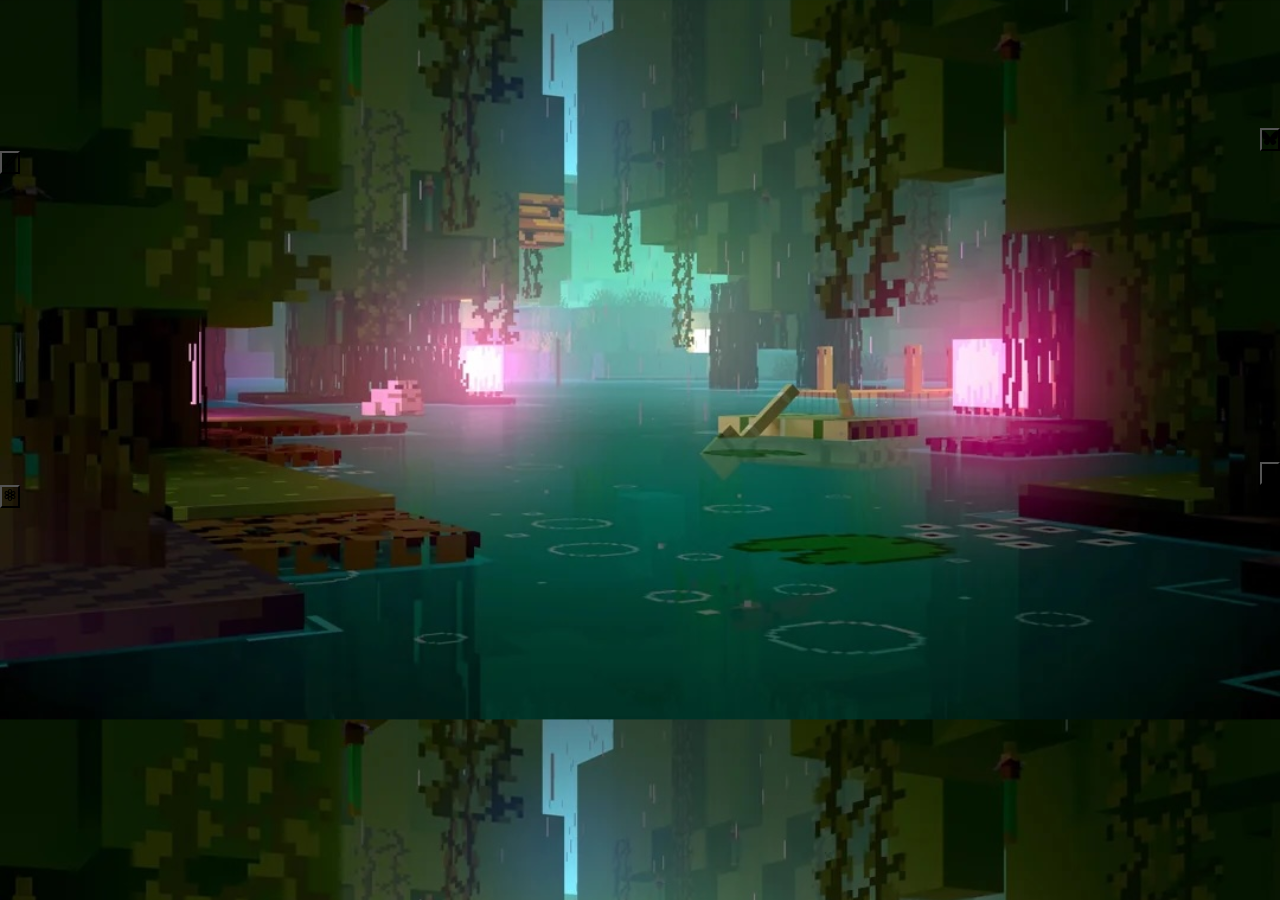
<file: index.html>
<!DOCTYPE html>
<html lang="en">
<head>
    <meta charset="UTF-8">
    <meta name="viewport" content="width=device-width, initial-scale=1.0">
    <title>Fairy</title>
    <link rel="stylesheet" href="assets/css/micss.css">
    <link href="https://cdn.jsdelivr.net/npm/bootstrap@5.3.6/dist/css/bootstrap.min.css" rel="stylesheet" integrity="sha384-4Q6Gf2aSP4eDXB8Miphtr37CMZZQ5oXLH2yaXMJ2w8e2ZtHTl7GptT4jmndRuHDT" crossorigin="anonymous">
    <script src="https://cdn.jsdelivr.net/npm/bootstrap@5.3.6/dist/js/bootstrap.bundle.min.js" integrity="sha384-j1CDi7MgGQ12Z7Qab0qlWQ/Qqz24Gc6BM0thvEMVjHnfYGF0rmFCozFSxQBxwHKO" crossorigin="anonymous"></script>
    <script src="https://code.jquery.com/jquery-3.7.1.slim.js" integrity="sha256-UgvvN8vBkgO0luPSUl2s8TIlOSYRoGFAX4jlCIm9Adc=" crossorigin="anonymous"></script>
</head>
<body>
    <div class="container">
        <main>
            <div class="btn1">
                <div class="luz">
                    <button id="luz"><svg xmlns="http://www.w3.org/2000/svg" width="16" height="16" fill="currentColor" class="bi bi-bluesky" viewBox="0 0 16 16">
                    <path d="M3.468 1.948C5.303 3.325 7.276 6.118 8 7.616c.725-1.498 2.698-4.29 4.532-5.668C13.855.955 16 .186 16 2.632c0 .489-.28 4.105-.444 4.692-.572 2.04-2.653 2.561-4.504 2.246 3.236.551 4.06 2.375 2.281 4.2-3.376 3.464-4.852-.87-5.23-1.98-.07-.204-.103-.3-.103-.218 0-.081-.033.014-.102.218-.379 1.11-1.855 5.444-5.231 1.98-1.778-1.825-.955-3.65 2.28-4.2-1.85.315-3.932-.205-4.503-2.246C.28 6.737 0 3.12 0 2.632 0 .186 2.145.955 3.468 1.948"/>
                    </svg></button>
                </div>
                <div>
                    <button id="arbol"><svg xmlns="http://www.w3.org/2000/svg" width="16" height="16" fill="currentColor" class="bi bi-brush" viewBox="0 0 16 16">
                    <path d="M15.825.12a.5.5 0 0 1 .132.584c-1.53 3.43-4.743 8.17-7.095 10.64a6.1 6.1 0 0 1-2.373 1.534c-.018.227-.06.538-.16.868-.201.659-.667 1.479-1.708 1.74a8.1 8.1 0 0 1-3.078.132 4 4 0 0 1-.562-.135 1.4 1.4 0 0 1-.466-.247.7.7 0 0 1-.204-.288.62.62 0 0 1 .004-.443c.095-.245.316-.38.461-.452.394-.197.625-.453.867-.826.095-.144.184-.297.287-.472l.117-.198c.151-.255.326-.54.546-.848.528-.739 1.201-.925 1.746-.896q.19.012.348.048c.062-.172.142-.38.238-.608.261-.619.658-1.419 1.187-2.069 2.176-2.67 6.18-6.206 9.117-8.104a.5.5 0 0 1 .596.04M4.705 11.912a1.2 1.2 0 0 0-.419-.1c-.246-.013-.573.05-.879.479-.197.275-.355.532-.5.777l-.105.177c-.106.181-.213.362-.32.528a3.4 3.4 0 0 1-.76.861c.69.112 1.736.111 2.657-.12.559-.139.843-.569.993-1.06a3 3 0 0 0 .126-.75zm1.44.026c.12-.04.277-.1.458-.183a5.1 5.1 0 0 0 1.535-1.1c1.9-1.996 4.412-5.57 6.052-8.631-2.59 1.927-5.566 4.66-7.302 6.792-.442.543-.795 1.243-1.042 1.826-.121.288-.214.54-.275.72v.001l.575.575zm-4.973 3.04.007-.005zm3.582-3.043.002.001h-.002z"/>
                    </svg></button>
                </div>
            </div>

            <div class="btn3">
                    <button id="hojita"><svg xmlns="http://www.w3.org/2000/svg" width="16" height="16" fill="currentColor" class="bi bi-book" viewBox="0 0 16 16">
                    <path d="M1 2.828c.885-.37 2.154-.769 3.388-.893 1.33-.134 2.458.063 3.112.752v9.746c-.935-.53-2.12-.603-3.213-.493-1.18.12-2.37.461-3.287.811zm7.5-.141c.654-.689 1.782-.886 3.112-.752 1.234.124 2.503.523 3.388.893v9.923c-.918-.35-2.107-.692-3.287-.81-1.094-.111-2.278-.039-3.213.492zM8 1.783C7.015.936 5.587.81 4.287.94c-1.514.153-3.042.672-3.994 1.105A.5.5 0 0 0 0 2.5v11a.5.5 0 0 0 .707.455c.882-.4 2.303-.881 3.68-1.02 1.409-.142 2.59.087 3.223.877a.5.5 0 0 0 .78 0c.633-.79 1.814-1.019 3.222-.877 1.378.139 2.8.62 3.681 1.02A.5.5 0 0 0 16 13.5v-11a.5.5 0 0 0-.293-.455c-.952-.433-2.48-.952-3.994-1.105C10.413.809 8.985.936 8 1.783"/>
                    </svg></button>
            </div>
            <div class="btn4">
                <button>
                    <svg xmlns="http://www.w3.org/2000/svg" width="16" height="16" fill="currentColor" class="bi bi-flower3" viewBox="0 0 16 16">
                    <path d="M11.424 8c.437-.052.811-.136 1.04-.268a2 2 0 0 0-2-3.464c-.229.132-.489.414-.752.767C9.886 4.63 10 4.264 10 4a2 2 0 1 0-4 0c0 .264.114.63.288 1.035-.263-.353-.523-.635-.752-.767a2 2 0 0 0-2 3.464c.229.132.603.216 1.04.268-.437.052-.811.136-1.04.268a2 2 0 1 0 2 3.464c.229-.132.489-.414.752-.767C6.114 11.37 6 11.736 6 12a2 2 0 1 0 4 0c0-.264-.114-.63-.288-1.035.263.353.523.635.752.767a2 2 0 1 0 2-3.464c-.229-.132-.603-.216-1.04-.268M9 4a2 2 0 0 1-.045.205q-.059.2-.183.484a13 13 0 0 1-.637 1.223L8 6.142l-.135-.23a13 13 0 0 1-.637-1.223 4 4 0 0 1-.183-.484A2 2 0 0 1 7 4a1 1 0 1 1 2 0M3.67 5.5a1 1 0 0 1 1.366-.366 2 2 0 0 1 .156.142q.142.15.326.4c.245.333.502.747.742 1.163l.13.232-.265.002a13 13 0 0 1-1.379-.06 4 4 0 0 1-.51-.083 2 2 0 0 1-.2-.064A1 1 0 0 1 3.67 5.5m1.366 5.366a1 1 0 0 1-1-1.732l.047-.02q.055-.02.153-.044.202-.048.51-.083a13 13 0 0 1 1.379-.06q.135 0 .266.002l-.131.232c-.24.416-.497.83-.742 1.163a4 4 0 0 1-.327.4 2 2 0 0 1-.155.142M9 12a1 1 0 0 1-2 0 2 2 0 0 1 .045-.206q.058-.198.183-.483c.166-.378.396-.808.637-1.223L8 9.858l.135.23c.241.415.47.845.637 1.223q.124.285.183.484A1.3 1.3 0 0 1 9 12m3.33-6.5a1 1 0 0 1-.366 1.366 2 2 0 0 1-.2.064q-.202.048-.51.083c-.412.045-.898.061-1.379.06q-.135 0-.266-.002l.131-.232c.24-.416.497-.83.742-1.163a4 4 0 0 1 .327-.4q.07-.074.114-.11l.041-.032a1 1 0 0 1 1.366.366m-1.366 5.366a2 2 0 0 1-.155-.141 4 4 0 0 1-.327-.4A13 13 0 0 1 9.74 9.16l-.13-.232.265-.002c.48-.001.967.015 1.379.06q.308.035.51.083.098.024.153.044l.048.02a1 1 0 1 1-1 1.732zM8 9a1 1 0 1 1 0-2 1 1 0 0 1 0 2"/>
                    </svg>
                </button>
            </div>
        </main>
    </div>
</body>
</html>
</file>
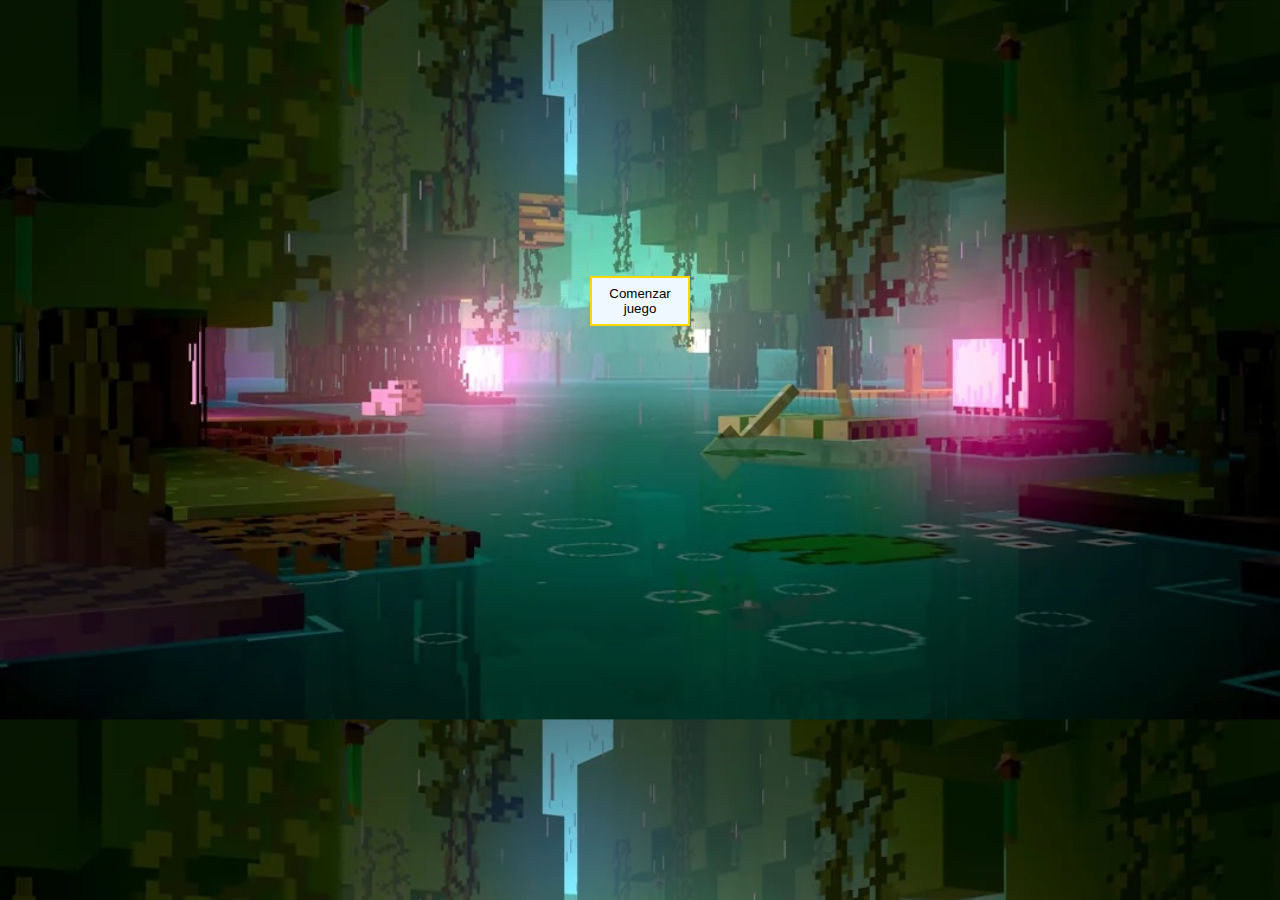
<file: AnimacionMain/index.html>
<!DOCTYPE html>
<html lang="en">
<head>
    <meta charset="UTF-8">
    <meta name="viewport" content="width=device-width, initial-scale=1.0">
    <title>POW</title>
    <link rel="stylesheet" href="assets/css/micss.css">
    <link href="https://cdn.jsdelivr.net/npm/bootstrap@5.3.6/dist/css/bootstrap.min.css" rel="stylesheet" integrity="sha384-4Q6Gf2aSP4eDXB8Miphtr37CMZZQ5oXLH2yaXMJ2w8e2ZtHTl7GptT4jmndRuHDT" crossorigin="anonymous">
    <script src="https://cdn.jsdelivr.net/npm/bootstrap@5.3.6/dist/js/bootstrap.bundle.min.js" integrity="sha384-j1CDi7MgGQ12Z7Qab0qlWQ/Qqz24Gc6BM0thvEMVjHnfYGF0rmFCozFSxQBxwHKO" crossorigin="anonymous"></script>
    <script src="https://code.jquery.com/jquery-3.6.0.min.js"></script>
    <script src="assets/js/mi-script.js"></script>
</head>
<body>
    <div class="container">
        <main>
            <iframe id="player" width="0" height="0"
                src="https://www.youtube.com/watch?v=ANkxRGvl1VY"
                frameborder="0"
                allow="autoplay"
                autoplay=1
                loop=1
                playlist=ANkxRGvl1VY
                allowfullscreen>
            </iframe>

            <div class="abejita">
                <img id="abejita" src="assets/img/animacion/minecraft-bee-512x512.png" alt="abejita maincraft">
                <img id="explosion" src="assets/img/animacion/explosion.png" alt="explosion maincgraft">
                <div class="alert alert-info" role="alert" style="display: none; border-radius: 0px;" id="mensaje1">
                 <p>¡Hola internauta! Bzzzz Soy Aleja la abeja, perdí mi colmena, ¿me ayudas a descubrir los misteriozzzz del bozzzque? bz</p>
                 <button id="si"><svg xmlns="http://www.w3.org/2000/svg" width="16" height="16" fill="currentColor" class="bi bi-check" viewBox="0 0 16 16">
                    <path d="M10.97 4.97a.75.75 0 0 1 1.07 1.05l-3.99 4.99a.75.75 0 0 1-1.08.02L4.324 8.384a.75.75 0 1 1 1.06-1.06l2.094 2.093 3.473-4.425z"/>
                    </svg></button>
                <button id="no"><svg xmlns="http://www.w3.org/2000/svg" width="16" height="16" fill="currentColor" class="bi bi-x-lg" viewBox="0 0 16 16">
                    <path d="M2.146 2.854a.5.5 0 1 1 .708-.708L8 7.293l5.146-5.147a.5.5 0 0 1 .708.708L8.707 8l5.147 5.146a.5.5 0 0 1-.708.708L8 8.707l-5.146 5.147a.5.5 0 0 1-.708-.708L7.293 8z"/>
                    </svg></button>
                </div>
            </div>
            <div class="btn1">
                <div>
                    <button id="mariposa"><svg xmlns="http://www.w3.org/2000/svg" width="16" height="16" fill="currentColor" class="bi bi-bluesky" viewBox="0 0 16 16">
                    <path d="M3.468 1.948C5.303 3.325 7.276 6.118 8 7.616c.725-1.498 2.698-4.29 4.532-5.668C13.855.955 16 .186 16 2.632c0 .489-.28 4.105-.444 4.692-.572 2.04-2.653 2.561-4.504 2.246 3.236.551 4.06 2.375 2.281 4.2-3.376 3.464-4.852-.87-5.23-1.98-.07-.204-.103-.3-.103-.218 0-.081-.033.014-.102.218-.379 1.11-1.855 5.444-5.231 1.98-1.778-1.825-.955-3.65 2.28-4.2-1.85.315-3.932-.205-4.503-2.246C.28 6.737 0 3.12 0 2.632 0 .186 2.145.955 3.468 1.948"/>
                    </svg></button>
                    <div>
                        <img src="assets/img/animacion/minecraft-pig-mud-512x512.png"alt="cerdito maincraft" id="pancho">
                        <div class="alert alert-info" role="alert" style="display: none; border-radius: 0px;" id="mensaje4">
                            <p>Es un misterio oink oink, no puedo bajar!! TOT</p>
                        </div>


                    
                    </div>

                    </div>
                    <div class="movimientos">
                        <button id="arriba"><svg xmlns="http://www.w3.org/2000/svg" width="16" height="16" fill="currentColor" class="bi bi-arrow-up" viewBox="0 0 16 16">
                        <path fill-rule="evenodd" d="M8 15a.5.5 0 0 0 .5-.5V2.707l3.146 3.147a.5.5 0 0 0 .708-.708l-4-4a.5.5 0 0 0-.708 0l-4 4a.5.5 0 1 0 .708.708L7.5 2.707V14.5a.5.5 0 0 0 .5.5"/>
                        </svg></button>
                        <button id="izquierda"><svg xmlns="http://www.w3.org/2000/svg" width="16" height="16" fill="currentColor" class="bi bi-arrow-left" viewBox="0 0 16 16">
                        <path fill-rule="evenodd" d="M15 8a.5.5 0 0 0-.5-.5H2.707l3.147-3.146a.5.5 0 1 0-.708-.708l-4 4a.5.5 0 0 0 0 .708l4 4a.5.5 0 0 0 .708-.708L2.707 8.5H14.5A.5.5 0 0 0 15 8"/>
                        </svg></button>
                        <button id="abajo"><svg xmlns="http://www.w3.org/2000/svg" width="16" height="16" fill="currentColor" class="bi bi-arrow-down" viewBox="0 0 16 16">
                        <path fill-rule="evenodd" d="M8 1a.5.5 0 0 1 .5.5v11.793l3.146-3.147a.5.5 0 0 1 .708.708l-4 4a.5.5 0 0 1-.708 0l-4-4a.5.5 0 0 1 .708-.708L7.5 13.293V1.5A.5.5 0 0 1 8 1"/>
                        </svg></button>
                        
                        <button id="derecha"><svg xmlns="http://www.w3.org/2000/svg" width="16" height="16" fill="currentColor" class="bi bi-arrow-right" viewBox="0 0 16 16">
                        <path fill-rule="evenodd" d="M1 8a.5.5 0 0 1 .5-.5h11.793l-3.147-3.146a.5.5 0 0 1 .708-.708l4 4a.5.5 0 0 1 0 .708l-4 4a.5.5 0 0 1-.708-.708L13.293 8.5H1.5A.5.5 0 0 1 1 8"/>
                        </svg></button>
                    </div>
               
                <div>
                    <button id="pincel"><svg xmlns="http://www.w3.org/2000/svg" width="16" height="16" fill="currentColor" class="bi bi-brush" viewBox="0 0 16 16">
                    <path d="M15.825.12a.5.5 0 0 1 .132.584c-1.53 3.43-4.743 8.17-7.095 10.64a6.1 6.1 0 0 1-2.373 1.534c-.018.227-.06.538-.16.868-.201.659-.667 1.479-1.708 1.74a8.1 8.1 0 0 1-3.078.132 4 4 0 0 1-.562-.135 1.4 1.4 0 0 1-.466-.247.7.7 0 0 1-.204-.288.62.62 0 0 1 .004-.443c.095-.245.316-.38.461-.452.394-.197.625-.453.867-.826.095-.144.184-.297.287-.472l.117-.198c.151-.255.326-.54.546-.848.528-.739 1.201-.925 1.746-.896q.19.012.348.048c.062-.172.142-.38.238-.608.261-.619.658-1.419 1.187-2.069 2.176-2.67 6.18-6.206 9.117-8.104a.5.5 0 0 1 .596.04M4.705 11.912a1.2 1.2 0 0 0-.419-.1c-.246-.013-.573.05-.879.479-.197.275-.355.532-.5.777l-.105.177c-.106.181-.213.362-.32.528a3.4 3.4 0 0 1-.76.861c.69.112 1.736.111 2.657-.12.559-.139.843-.569.993-1.06a3 3 0 0 0 .126-.75zm1.44.026c.12-.04.277-.1.458-.183a5.1 5.1 0 0 0 1.535-1.1c1.9-1.996 4.412-5.57 6.052-8.631-2.59 1.927-5.566 4.66-7.302 6.792-.442.543-.795 1.243-1.042 1.826-.121.288-.214.54-.275.72v.001l.575.575zm-4.973 3.04.007-.005zm3.582-3.043.002.001h-.002z"/>
                    </svg></button>
                </div>
            </div>

            <div class="comenzar">
                <button class="paso1">Comenzar juego</button>
                 <div class="abejita2"> 
                    <div class="alert alert-info" role="alert" style="display: none; border-radius: 0px;" id="mensaje2">
                    <p>¡Bzzz ayúdame a encontrar a mizzz amigozzzz!</p>
                    </div>
                 <img id="abejita2" src="assets/img/animacion/minecraft-bee-512x512.png" alt="abejita maincraft">
                 <div class="alert alert-info" role="alert" style="display: none; border-radius: 0px;" id="mensaje3">
                    <p>Pancho el chancho ¿qué haces en el árbol?</p>
                    </div>
                </div>
                <div class="alert alert-info" role="alert" style="display: none; border-radius: 0px;" id="mensaje5">
                    <p>Ayudar a Pancho a bajar del árbol</p>
                    <button id="si2"><svg xmlns="http://www.w3.org/2000/svg" width="16" height="16" fill="currentColor" class="bi bi-check" viewBox="0 0 16 16">
                        <path d="M10.97 4.97a.75.75 0 0 1 1.07 1.05l-3.99 4.99a.75.75 0 0 1-1.08.02L4.324 8.384a.75.75 0 1 1 1.06-1.06l2.094 2.093 3.473-4.425z"/>
                        </svg></button>
                    <button id="no2"><svg xmlns="http://www.w3.org/2000/svg" width="16" height="16" fill="currentColor" class="bi bi-x-lg" viewBox="0 0 16 16">
                        <path d="M2.146 2.854a.5.5 0 1 1 .708-.708L8 7.293l5.146-5.147a.5.5 0 0 1 .708.708L8.707 8l5.147 5.146a.5.5 0 0 1-.708.708L8 8.707l-5.146 5.147a.5.5 0 0 1-.708-.708L7.293 8z"/>
                        </svg></button>
                    </div>
            </div>
            <div class="btn3">
                    <button id="flor"><svg xmlns="http://www.w3.org/2000/svg" width="16" height="16" fill="currentColor" class="bi bi-book" viewBox="0 0 16 16">
                    <path d="M1 2.828c.885-.37 2.154-.769 3.388-.893 1.33-.134 2.458.063 3.112.752v9.746c-.935-.53-2.12-.603-3.213-.493-1.18.12-2.37.461-3.287.811zm7.5-.141c.654-.689 1.782-.886 3.112-.752 1.234.124 2.503.523 3.388.893v9.923c-.918-.35-2.107-.692-3.287-.81-1.094-.111-2.278-.039-3.213.492zM8 1.783C7.015.936 5.587.81 4.287.94c-1.514.153-3.042.672-3.994 1.105A.5.5 0 0 0 0 2.5v11a.5.5 0 0 0 .707.455c.882-.4 2.303-.881 3.68-1.02 1.409-.142 2.59.087 3.223.877a.5.5 0 0 0 .78 0c.633-.79 1.814-1.019 3.222-.877 1.378.139 2.8.62 3.681 1.02A.5.5 0 0 0 16 13.5v-11a.5.5 0 0 0-.293-.455c-.952-.433-2.48-.952-3.994-1.105C10.413.809 8.985.936 8 1.783"/>
                    </svg></button>
            </div>
            <div class="btn4">
                <button id="libro">
                    <svg xmlns="http://www.w3.org/2000/svg" width="16" height="16" fill="currentColor" class="bi bi-flower3" viewBox="0 0 16 16">
                    <path d="M11.424 8c.437-.052.811-.136 1.04-.268a2 2 0 0 0-2-3.464c-.229.132-.489.414-.752.767C9.886 4.63 10 4.264 10 4a2 2 0 1 0-4 0c0 .264.114.63.288 1.035-.263-.353-.523-.635-.752-.767a2 2 0 0 0-2 3.464c.229.132.603.216 1.04.268-.437.052-.811.136-1.04.268a2 2 0 1 0 2 3.464c.229-.132.489-.414.752-.767C6.114 11.37 6 11.736 6 12a2 2 0 1 0 4 0c0-.264-.114-.63-.288-1.035.263.353.523.635.752.767a2 2 0 1 0 2-3.464c-.229-.132-.603-.216-1.04-.268M9 4a2 2 0 0 1-.045.205q-.059.2-.183.484a13 13 0 0 1-.637 1.223L8 6.142l-.135-.23a13 13 0 0 1-.637-1.223 4 4 0 0 1-.183-.484A2 2 0 0 1 7 4a1 1 0 1 1 2 0M3.67 5.5a1 1 0 0 1 1.366-.366 2 2 0 0 1 .156.142q.142.15.326.4c.245.333.502.747.742 1.163l.13.232-.265.002a13 13 0 0 1-1.379-.06 4 4 0 0 1-.51-.083 2 2 0 0 1-.2-.064A1 1 0 0 1 3.67 5.5m1.366 5.366a1 1 0 0 1-1-1.732l.047-.02q.055-.02.153-.044.202-.048.51-.083a13 13 0 0 1 1.379-.06q.135 0 .266.002l-.131.232c-.24.416-.497.83-.742 1.163a4 4 0 0 1-.327.4 2 2 0 0 1-.155.142M9 12a1 1 0 0 1-2 0 2 2 0 0 1 .045-.206q.058-.198.183-.483c.166-.378.396-.808.637-1.223L8 9.858l.135.23c.241.415.47.845.637 1.223q.124.285.183.484A1.3 1.3 0 0 1 9 12m3.33-6.5a1 1 0 0 1-.366 1.366 2 2 0 0 1-.2.064q-.202.048-.51.083c-.412.045-.898.061-1.379.06q-.135 0-.266-.002l.131-.232c.24-.416.497-.83.742-1.163a4 4 0 0 1 .327-.4q.07-.074.114-.11l.041-.032a1 1 0 0 1 1.366.366m-1.366 5.366a2 2 0 0 1-.155-.141 4 4 0 0 1-.327-.4A13 13 0 0 1 9.74 9.16l-.13-.232.265-.002c.48-.001.967.015 1.379.06q.308.035.51.083.098.024.153.044l.048.02a1 1 0 1 1-1 1.732zM8 9a1 1 0 1 1 0-2 1 1 0 0 1 0 2"/>
                    </svg>
                </button>
            </div>
        </main>
    </div>
</body>
</html>
</file>
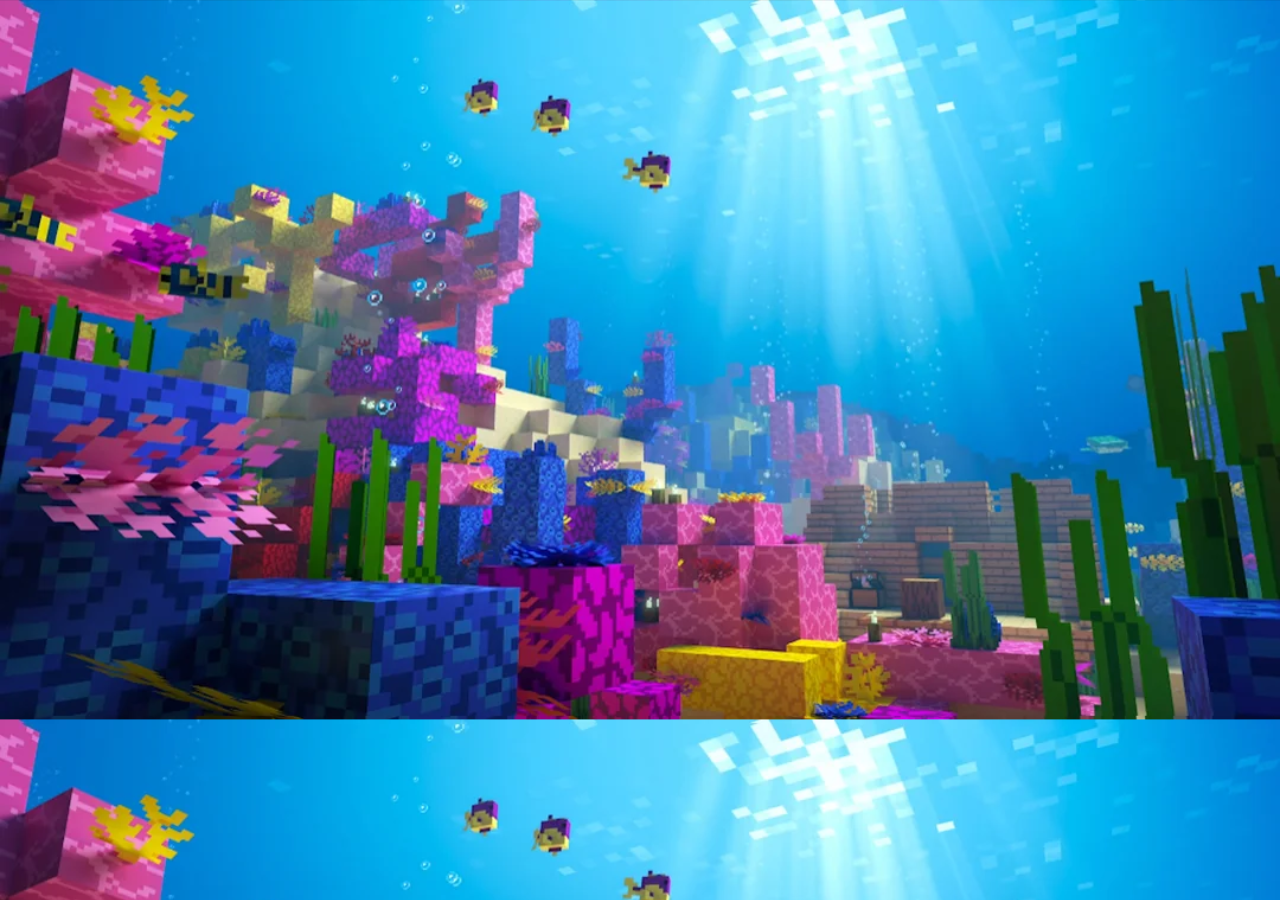
<file: AnimacionMain/sub.html>
<!DOCTYPE html>
<html lang="en">
<head>
    <meta charset="UTF-8">
    <meta name="viewport" content="width=device-width, initial-scale=1.0">
    <title>Nivel 2</title>
     <link rel="stylesheet" href="assets/css/micss2.css">
    <link href="https://cdn.jsdelivr.net/npm/bootstrap@5.3.6/dist/css/bootstrap.min.css" rel="stylesheet" integrity="sha384-4Q6Gf2aSP4eDXB8Miphtr37CMZZQ5oXLH2yaXMJ2w8e2ZtHTl7GptT4jmndRuHDT" crossorigin="anonymous">
    <script src="https://cdn.jsdelivr.net/npm/bootstrap@5.3.6/dist/js/bootstrap.bundle.min.js" integrity="sha384-j1CDi7MgGQ12Z7Qab0qlWQ/Qqz24Gc6BM0thvEMVjHnfYGF0rmFCozFSxQBxwHKO" crossorigin="anonymous"></script>
    <script src="https://code.jquery.com/jquery-3.6.0.min.js"></script>
    <script src="assets/js/mi-script.js"></script>
</head>
<body>
    
</body>
</html>
</file>
<file: assets/css/micss.css>
*{
    margin: 0;
    padding: 0;
    box-sizing: border-box;
    
}

body{
    background-image:url("../img/m-2copia.jpg");
    background-size: cover;
    background-origin:content-box;
}
button{
    background-color: transparent;

}
button:hover{
    svg{
        color: white;
    }
}
.luz{
    display: flex;
    align-items: flex-end;
    justify-content: flex-end;
   margin-top: 8rem;
}
.btn3{
    display: flex;
    justify-content:right;
    align-items: flex-end;
    margin-top: 18rem;

}
</file>
<file: AnimacionMain/assets/css/micss.css>
*{
    margin: 0;
    padding: 0;
    box-sizing: border-box;
    
}

body{
    background-image:url("../img/m-2copia.jpg");
    background-size: cover;
    background-origin:content-box;
}
button{
    background-color: transparent;
    width: 50px;
    height: 50px;
}
button:hover{
    svg{
        color: white;
    }
    width: 60px;
    height: 60px;
}
.btn1{
    display: flex;
    align-items: flex-end;
    justify-content: space-between;
   margin-top: 8rem;
}
.btn3{
    display: flex;
    justify-content:right;
    align-items: flex-end;
    margin-top: 18rem;

}
#abejita{
    display: none;
    width: 180px;
    margin: 50px;
}
#abejita2{
    display: none;
    width: 40px;
    margin: 50px 50px 0px 50px;
}
#explosion{
    display: none;
    width: 180px;
    margin: 50px;
}
#mensaje1{
    width: 150px;
    background-color: rgba(255, 255, 0, 0.685);
}
#mensaje2{
    margin-bottom: 100px;
    background-color:  rgba(255, 255, 0, 0.685);
}
#mensaje3{
    margin: 0px;
    background-color:  rgba(255, 255, 0, 0.685);
}
#mensaje4{
    background-color: rgb(236, 153, 246);
}
#si{
    background-color: rgb(21, 207, 21);
    
}
#no{
    background-color: rgb(226, 39, 39);
}
#si2{
    background-color: rgb(21, 207, 21);
    
}
#no2{
    background-color: rgb(226, 39, 39);
}
#pancho{
    display: none;
    position: absolute; 
    left: 0; 
    top: 0; 
    width: 100px;
}
.movimientos{
    justify-content: stretch;
    button{
        background-color: white;
        color: black;
    }
}
.comenzar{
    display: flex;
    justify-content: center;
    align-items: center;
    padding-top: 130px;
}
.paso1{
    width: 100px;
    background-color: aliceblue;
    border: 2px solid gold;
}
.paso1:hover{
    width: 110px;
}
</file>
<file: AnimacionMain/assets/css/micss2.css>
*{
    margin: 0;
    padding: 0;
    box-sizing: border-box;
    
}

body{
    background-image:url("../img/m-3.webp");
    background-size: cover;
    background-origin:content-box;
}
</file>
